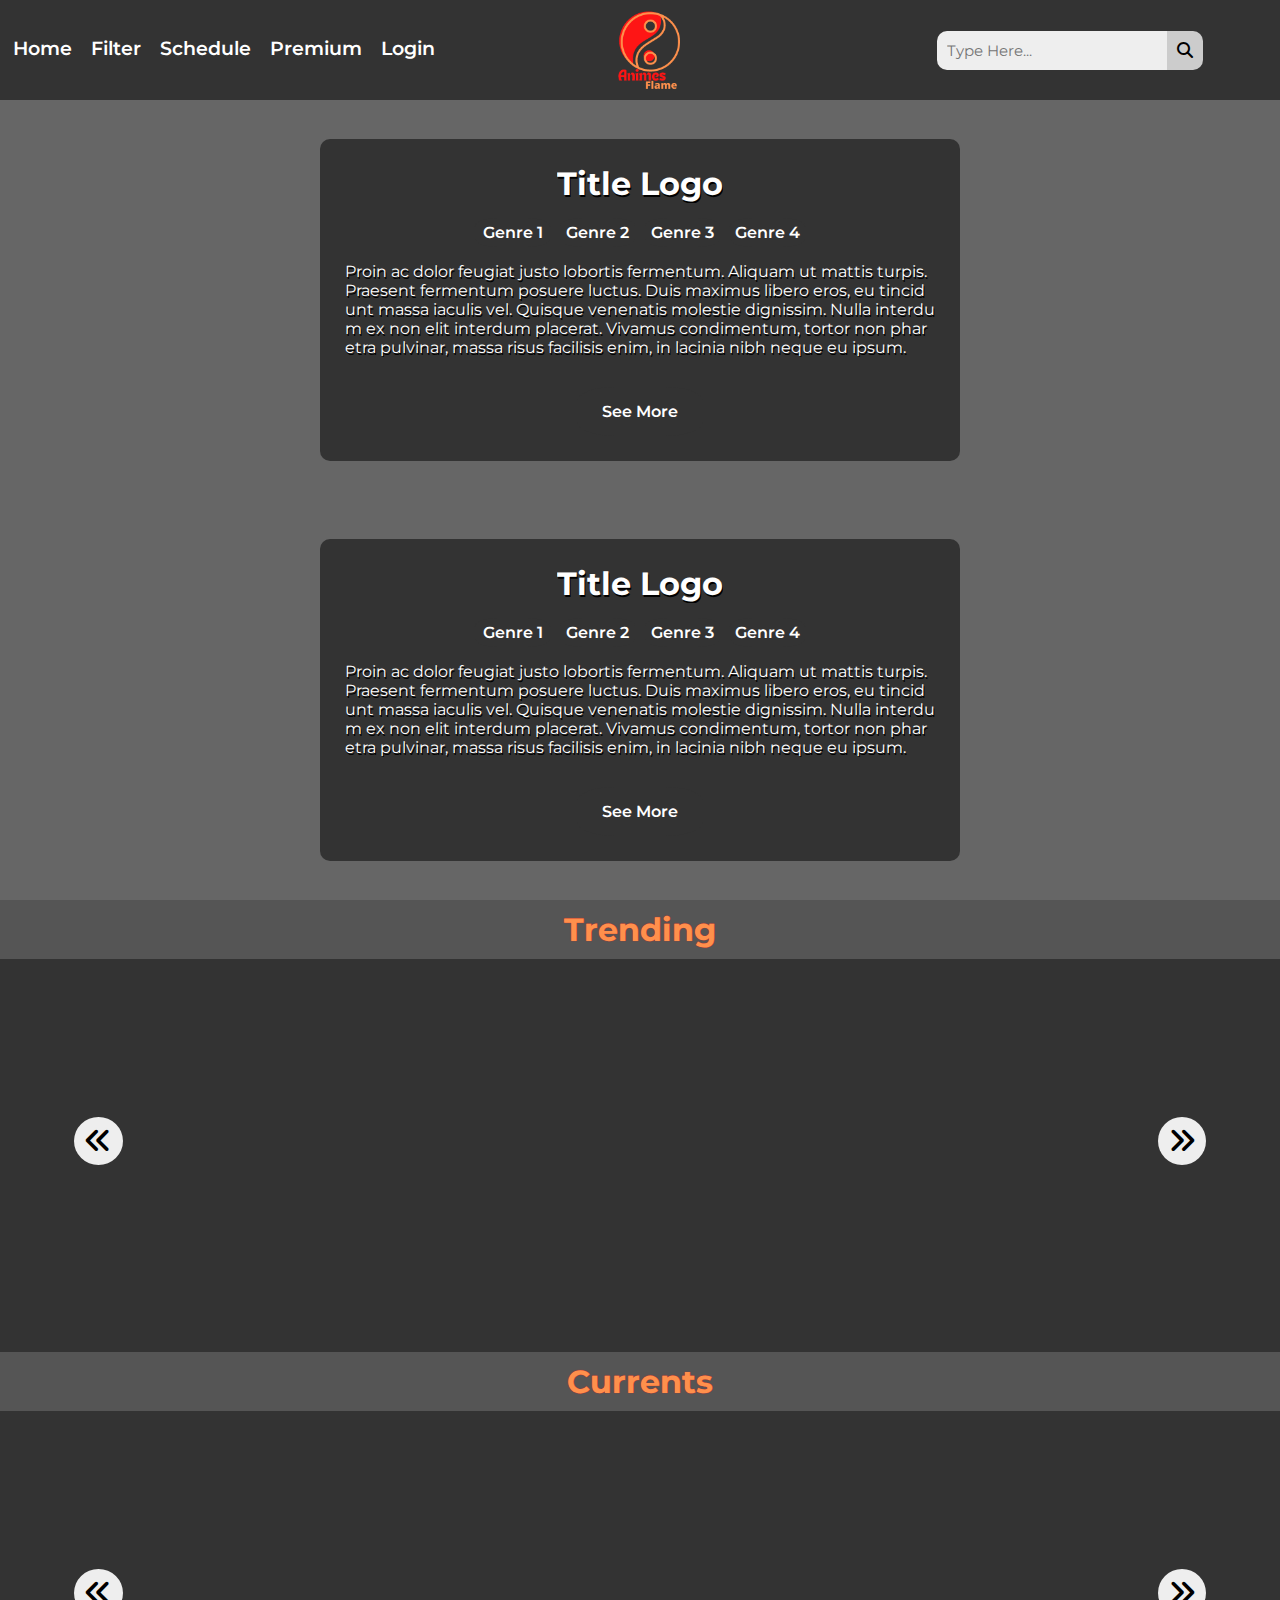
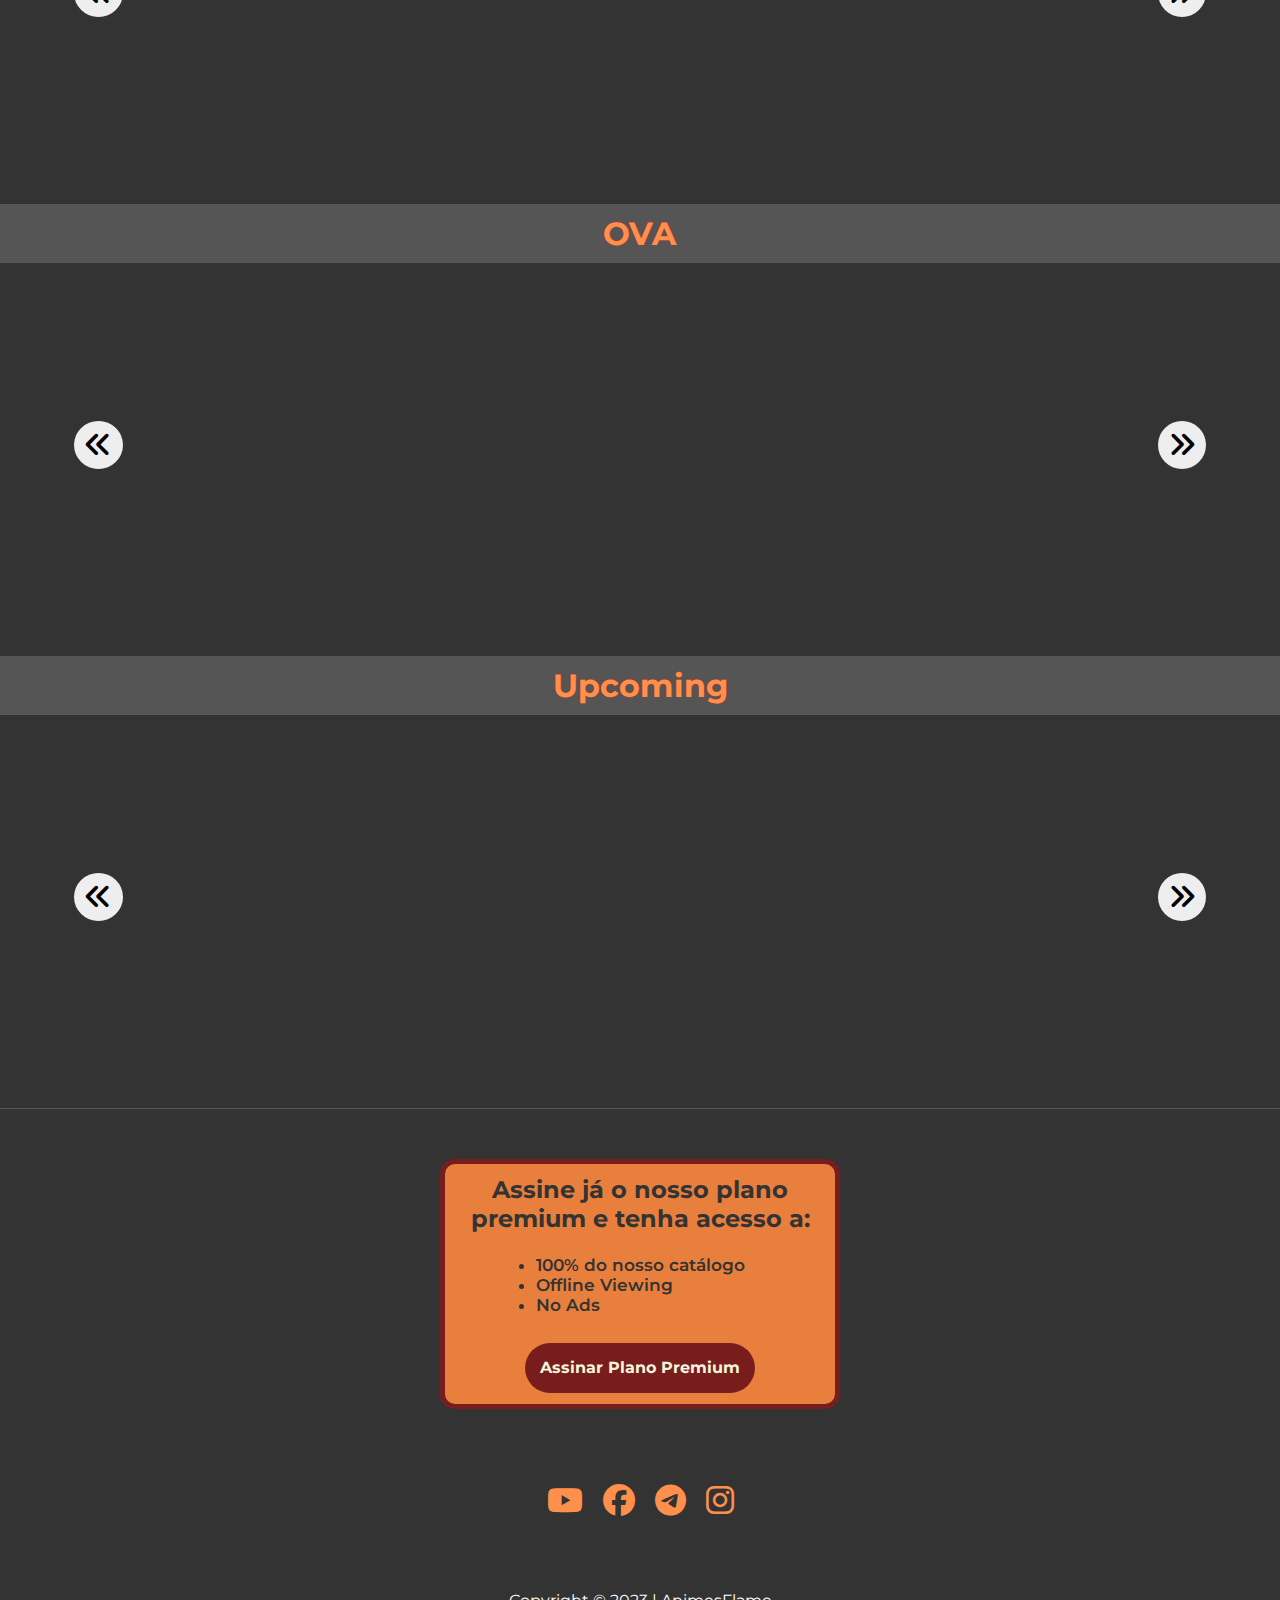
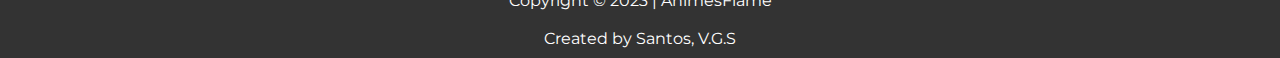
<file: index.html>
<!DOCTYPE html>
    <html lang="en">
    <head>
        <meta charset="UTF-8">
        <meta name="viewport" content="width=device-width, user-scalable=no">
        <title>Animes Flame</title>
        <link rel="icon" type="image/x-icon" href="assets/images/favicon/favicon.ico">
        <link rel="stylesheet" href="https://cdnjs.cloudflare.com/ajax/libs/font-awesome/6.4.2/css/all.min.css">
        <link rel="stylesheet" href="assets/css/index.css">
        <link rel="stylesheet" href="assets/css/header.css">
        <link rel="stylesheet" href="assets/css/footer.css">
        
    </head>
    <body>
        <!-- Header -->
        <header>
            <div class="menu-mobile">
                <div class="menu-mobile--icon">
                    <div class="line"></div>
                    <div class="line"></div>
                    <div class="line"></div>
                </div>
                <div class="menu-mobile--closeIcon">
                    <i class="fa-solid fa-x"></i>
                </div>
            </div>

            <div class="menu">
                <nav>
                    <ul>
                        <li><a href="#">Home</a></li>
                        <li><a href="#">Filter</a></li>
                        <li><a href="#">Schedule</a></li>
                        <li><a href="#premium">Premium</a></li>
                        <li><a href="#">Login</a></li>
                    </ul>
                </nav>
            </div>

            <div class="logo">
                <img src="assets/images/AnimesFlame_logo.png" alt="animesFlame_logo">
            </div>

            <div class="search-bar--container">
                <input type="text" placeholder="Type Here..."/>
                <div class="search-bar--icon">
                    <i class="fa-solid fa-magnifying-glass"></i>
                </div>
                <div class="search-bar--closeIcon"> <!-- only mobile -->
                    <i class="fa-solid fa-x"></i>
                </div>
            </div>
            
            <div class="search-bar-mobile">
                <span>Search <i class="fa-solid fa-magnifying-glass"></i></span>
            </div>
        </header>
        

        <!-- Banner Area -->
        <div class="banner-area">
            <div id="banner1">
                <div class="anime-info--container">
                    <div class="anime-info">
                        <div class="title"><h1>Title Logo</h1></div>
                        <div class="genres">
                            <nav>
                                <ul>
                                    <li><a href="#">Genre 1</a></li>
                                    <li><a href="#">Genre 2</a></li>
                                    <li><a href="#">Genre 3</a></li>
                                    <li><a href="#">Genre 4</a></li>
                                </ul>
                            </nav>
                        </div>
                        <div class="synopsis">
                            <p>Proin ac dolor feugiat justo lobortis fermentum. Aliquam ut mattis turpis. Praesent fermentum posuere luctus. Duis maximus libero eros, eu tincidunt massa iaculis vel. Quisque venenatis molestie dignissim. Nulla interdum ex non elit interdum placerat. Vivamus condimentum, tortor non pharetra pulvinar, massa risus facilisis enim, in lacinia nibh neque eu ipsum.</p>
                        </div>
                        <div class="see-more">
                            <a href="#">See More</a>
                        </div>
                    </div>
                </div>
            </div>

            <div id="banner2">
                <div class="anime-info--container">
                    <div class="anime-info">
                        <div class="title"><h1>Title Logo</h1></div>
                        <div class="genres">
                            <nav>
                                <ul>
                                    <li><a href="#">Genre 1</a></li>
                                    <li><a href="#">Genre 2</a></li>
                                    <li><a href="#">Genre 3</a></li>
                                    <li><a href="#">Genre 4</a></li>
                                </ul>
                            </nav>
                        </div>
                        <div class="synopsis">
                            <p>Proin ac dolor feugiat justo lobortis fermentum. Aliquam ut mattis turpis. Praesent fermentum posuere luctus. Duis maximus libero eros, eu tincidunt massa iaculis vel. Quisque venenatis molestie dignissim. Nulla interdum ex non elit interdum placerat. Vivamus condimentum, tortor non pharetra pulvinar, massa risus facilisis enim, in lacinia nibh neque eu ipsum.</p>
                        </div>
                        <div class="see-more">
                            <a href="#">See More</a>
                        </div>
                    </div>
                </div>
            </div>
        </div>

        <!-- Main Content -->
        <main>
            <section id="animes-trending">
                <div class="section-title"><h1>Trending</h1></div>
                <div class="anime-titles--container">
                    <div class="wrapper">
                        <i data-arrow="left" class="fa-solid fa-angles-left"></i>
                        <div class="carousel"> 
                            <div class="anime-title"></div>                 
                        </div>
                        <i data-arrow="right" class="fa-solid fa-angles-right"></i>
                    </div>
                </div>
            </section>

            <section id="currents-animes">
                <div class="section-title"><h1>Currents</h1></div>
                <div class="anime-titles--container">
                    <div class="wrapper">
                        <i data-arrow="left" class="fa-solid fa-angles-left"></i>
                        <div class="carousel"> 
                            <div class="anime-title"></div>                   
                        </div>
                        <i data-arrow="right" class="fa-solid fa-angles-right"></i>
                    </div>
                </div>
            </section>

            <section id="ova">
                <div class="section-title"><h1>OVA</h1></div>
                <div class="anime-titles--container">
                    <div class="wrapper">
                        <i data-arrow="left" class="fa-solid fa-angles-left"></i>
                        <div class="carousel"> 
                            <div class="anime-title"></div>                   
                        </div>
                        <i data-arrow="right" class="fa-solid fa-angles-right"></i>
                    </div>
                </div>
            </section>

            <section id="upcoming">
                <div class="section-title"><h1>Upcoming</h1></div>
                <div class="anime-titles--container">
                    <div class="wrapper">
                        <i data-arrow="left" class="fa-solid fa-angles-left"></i>
                        <div class="carousel"> 
                            <div class="anime-title"></div>                   
                        </div>
                        <i data-arrow="right" class="fa-solid fa-angles-right"></i>
                    </div>
                </div>
            </section>
        </main>     

        <footer>
            <div id="premium" class="signature--area">
                <h2>Assine já o nosso plano premium e tenha acesso a:</h2>
                <ul>
                    <li>100% do nosso catálogo</li>
                    <li>Offline Viewing</li>
                    <li>No Ads</li>
                </ul>
                <a href="#">Assinar Plano Premium</a>
            </div>

            <div class="social-media--area">
                <a class="social-media--icon" href="#"><i class="fa-brands fa-youtube"></i></a>
                <a class="social-media--icon" href="#"><i class="fa-brands fa-facebook"></i></a>
                <a class="social-media--icon" href="#"><i class="fa-brands fa-telegram"></i></a>
                <a class="social-media--icon" href="#"><i class="fa-brands fa-instagram"></i></a>
            </div>

            <div class="copyright--area">
                <span>Copyright &copy; 2023 | AnimesFlame</span><br>
                <span>Created by Santos, V.G.S</span>
            </div>
        </footer> 
        
        <script src="assets/js/header_responsivity.js"></script>
        <script src="assets/js/carousel.js"></script>
        <script src="assets/js/resquests.js"></script>
    </body>
</html>
</file>
<file: assets/css/index.css>
@import url('https://fonts.googleapis.com/css2?family=Montserrat:wght@300;400;600;700&display=swap');

*{
    padding: 0;
    margin: 0;
    box-sizing: border-box;
    font-family: 'Montserrat', sans-serif;
}

/* header */
header{
    height: 100px;
}

/* banners container */
.banner-area{
    background-color: #ccc;

    display: flex;
    flex-direction: column;
}
.banner-area #banner1,
.banner-area #banner2{
    flex: 1;

    background-position: center;  
    background-size: cover;
    background-repeat: no-repeat;
}
.anime-info--container{
    background-color: rgba(0, 0, 0, .5);
    height: 400px;

    display: flex;
    justify-content: center;
    align-items: center;
}
.anime-info{
    background-color: rgba(0, 0, 0, .5);
    color: #fff;
    width: 50%;
    border-radius: 10px;
    padding: 10px;

    display: flex;
    flex-direction: column;
    justify-content: center;
    align-items: center;
}
.anime-info .title{
    margin: 15px;
    text-shadow: 1px 2px 0 #000;

    display: -webkit-box;
    -webkit-line-clamp: 1;
    overflow: hidden;
    -webkit-box-orient: vertical;
}
.anime-info .genres ul{
    list-style: none;

    display: grid;
    grid-template-columns: repeat(4, 1fr);
    gap: 10px;
}

.anime-info .genres a,
.anime-info .see-more a{
    background-color: #333;
    color: #fff;
    text-decoration: none;
    border-radius: 30%;
    padding: 5px;
    font-weight: 600;
    transition: all .3s ease;

    display: block;
    text-align: center;
}
.anime-info .genres a:hover,
.anime-info .see-more a:hover{
    color: #fe904c;
}
.anime-info .synopsis p{
    text-align: left;
    margin: 15px;
    text-shadow: 1px 2px 0 #000;
    word-break: break-all;

    display: -webkit-box;
    -webkit-line-clamp: 5;
    overflow: hidden;
    -webkit-box-orient: vertical;
    /* Utilizaremos a reticências caso o texto da sinopese seja mt grande */
}
.anime-info .see-more{
    padding: 15px;
}
.anime-info .see-more a{
    padding: 15px 25px;
}

/* Main */
.section-title{
    padding: 10px;
    color: #fe904c;
    background-color: #555;
    text-shadow: 0 0 1px #fe1515;

    display: flex;
    justify-content: center;
    align-items: center;
}

.anime-titles--container{
    background-color: #333;
    padding-bottom: 30px;

    display: flex;
    justify-content: center;
}
.anime-titles--container .wrapper{
    width: 85%;

    display: flex;
    justify-content: start;
    align-items: center;
    position: relative;
}
.wrapper i{
    background-color: #eee;
    font-size: 1.75rem;
    padding: 10px;
    border-radius: 50%;
    cursor: pointer;

    position: absolute;
    display: flex;
    justify-content: center;
    align-items: center;
    text-align: center;
    z-index: 99;
}
.wrapper .fa-angles-left{
    left: -22px;
}
.wrapper .fa-angles-right{
    right: -22px;
}
.wrapper .carousel{
    padding: 20px 0;
    overflow: hidden;
    scroll-behavior: smooth;

    display: grid;
    grid-auto-flow: column;
    gap: 10px 25px;
}
.wrapper .carousel .anime-title{
    width: 256px;
    height: 323px;
    border-radius: 20px;
    cursor: pointer;
    transition: all 0.3s ease;

    display: flex;
    justify-content: center;
    align-items: center;
    position: relative;
}
.anime-title:hover{
    transform: scale(0.95);
    border: 2px solid #fff;
}
.anime-title .cover{
    background-color: rgba(0, 0, 0, .3);
    color: #fff;
    text-shadow: 1px 1px 1px #000;
    height: 100%;
    width: 100%;
    border-radius: inherit;
    transition: all .3s ease;

    display: flex;
    justify-content: center;
    align-items: end;
    position:absolute;
}
.anime-title .cover:hover{
    background-color: transparent;
}
.anime-title .cover span{
    margin-bottom: 20px;
    font-weight: 600;
    padding: 0 5px;

    display: -webkit-box;
    -webkit-line-clamp: 2;
    overflow: hidden;
    -webkit-box-orient: vertical;
    text-align: center;
}
.anime-title img{
    width: 100%;
    height: 100%;
    border-radius: inherit;
    object-fit: cover;
    user-select: none;
}

/* extra classes */
.carousel.dragging{
    user-select: none;
    scroll-behavior: auto;
}



/* Responsivity */
@media (max-width: 1024px){
    .banner-area .anime-info{
        width: 60%;
    }
    .anime-info .title h1{
        font-size: 28px;
    }

    .anime-titles--container .wrapper{
        width: 90%;
    }
}

@media (max-width: 950px){
    .anime-titles--container .wrapper{
        width: 95%;
    }
    .anime-titles--container i{
        display: none;
    }
}

@media (max-width: 850px) and (min-width: 660px){
    .banner-area .anime-info{
        width: 70%;
    }  

    .wrapper .carousel .anime-title{
        width: 236px;
        height: 303px;
        border-radius: 20px;
    }
}

@media (max-width: 660px) and (min-width: 500px){
    .banner-area .anime-info{
        width: 75%;
    }

    .wrapper .carousel .anime-title{
        width: 216px;
        height: 283px;
        border-radius: 20px;
    }
}

@media (max-width: 500px) and (min-width: 400px){
    .banner-area .anime-info{
        width: 90%;
    }

    .wrapper .carousel .anime-title{
        width: 196px;
        height: 263px;
        border-radius: 20px;
    }
}

@media (max-width: 400px){
    .banner-area .anime-info{
        width: 95%;
    }
    .banner-area .anime-info .genres a{
        font-size: 14px;
    }

    .wrapper .carousel .anime-title{
        width: 176px;
        height: 243px;
        border-radius: 20px;
    }
}
</file>
<file: assets/css/header.css>
@import url('https://fonts.googleapis.com/css2?family=Montserrat:wght@300;400;600;700&display=swap');

*{
    padding: 0;
    margin: 0;
    box-sizing: border-box;
    font-family: 'Montserrat', sans-serif;
}

/* header */
header{
    background-color: #333;
    height: 100px;

    display: flex;
    align-items: center;
}

.menu-mobile{
    display: none;
    justify-content: start;
    align-items: center;
    flex: 1;
}
.menu-mobile .menu-mobile--closeIcon{
    color: #fe904c;
    margin-left: 50px;
    font-size: 2.75rem;

    display: none;
    justify-content: center;
    align-items: center;
    text-align: center;
}
.menu-mobile .menu-mobile--icon{
    height: 40px;
    margin-left: 50px;

    display: flex;
    flex-direction: column;
    align-items: center;
    justify-content: space-between;
}
.menu-mobile .menu-mobile--icon .line{
    width: 40px;
    height: 8px;
    background-color: #fe904c;
}

.menu{
    display: flex;
    justify-content: center;
    align-items: center;
    flex: 1;
    z-index: 99;
}
.menu ul{
    list-style: none;

    display: flex;
}
.menu li{
    margin-left: 10px;
    font-size: 1.2rem;
}
.menu a{
    color: #fff;
    text-decoration: none;
    font-weight: 600;
    height: 100px;
    padding: 0 3px;
    border-bottom: 5px solid transparent;
    border-right: 3px solid transparent;
    transition: all 0.5s ease;

    display: flex;
    align-items: center;
}
.menu a:hover{
    color: #fe1515;
    border-bottom: 5px solid #fe904c;
    border-right: 3px solid #fe904c;
}

.logo{
    display: flex;
    justify-content: center;
    align-items: center;
    flex: 1;
}
.logo img{
    width: 80px;
    height: 80px;
}

.search-bar-mobile{
    display: none;
    justify-content: center;
    flex: 1;
}
.search-bar-mobile span{
    color: #fe904c;
    font-weight: 600;
}

.search-bar--container{
    display: flex;
    justify-content: center;
    flex: 1;
}
.search-bar--container input[type=text]{
    background-color: #eee;
    border: 0;
    outline: 0;
    font-size: 0.95rem;
    padding: 10px;
    border-top-left-radius: 10px;
    border-bottom-left-radius: 10px;
}
.search-bar--container .search-bar--icon{
    background-color: #ccc;
    padding: 0 10px;
    border-top-right-radius: 10px;
    border-bottom-right-radius: 10px;
    transition: all 0.3s ease;
    cursor: pointer;

    display: flex;
    justify-content: center;
    align-items: center;
    text-align: center;
}
.search-bar--container .search-bar--icon:hover{
    background-color: #fe904c;
}

.search-bar--container .search-bar--closeIcon{
    background-color: #fe1515;
    color: #fff;
    font-size: 1.25rem;

    display: none;
    justify-content: center;
    align-items: center;
    text-align: center;
}


/* responsivity */

@media (max-width: 1000px){
    header{
        position: relative;
    }

    .menu{
        background-color: rgb(51, 51, 51, .7);

        display: none;
        position: absolute;
        top: 100px;
    }
    .menu ul{
        display: block;
    }
    .menu li{
        margin: 0;
    }
    .menu a{
        height: auto;
        padding: 5px 10px;
    }
    .menu a:hover{
        color: #fe904c;
    }

    .menu-mobile{
        display: flex;
    }
}

@media (min-width: 601px) and (max-width: 740px){
    .search-bar--container{
        margin-right: 8px;
    }
}

@media (max-width: 600px){
    header{
        position: relative;
    }

    .search-bar--container{
        width: 100%;

        display: none;
        position: absolute;
        bottom: -39px;
    }
    .search-bar--container input[type=text]{
        border-radius: 0;
        width: 60%;
    }
    .search-bar--container .search-bar--icon{
        border-radius: 0;
        font-size: 1.25rem;
        flex: 1;
    }
    .search-bar--container .search-bar--closeIcon{
        display: flex;
        flex: 1;
    }

    .search-bar-mobile{
        display: flex;
    }
}
</file>
<file: assets/css/footer.css>
@import url('https://fonts.googleapis.com/css2?family=Montserrat:wght@300;400;600;700&display=swap');

*{
    box-sizing: border-box;
}

footer{
    height: 550px;
    background-color: #333;
    border-top: 1px solid #555;

    display: flex;
    flex-direction: column;
    align-items: center;
    justify-content: space-between;
}

.signature--area{
    width: 400px;
    height: 250px;
    border-radius: 15px;
    background-color: #e97f3d;
    color: #333;
    border: 5px solid #771d1d;
    margin-top: 50px;

    display: flex;
    flex-direction: column;
    align-items: center;
    justify-content: space-around;
}
.signature--area h2{
    text-align: center;
}
.signature--area ul{
    margin-top: 0;
    font-size: 17px;
    font-weight: 600;
}
.signature--area a{
    text-decoration: none;
    background-color: #771d1d;
    display: flex;
    justify-content: center;
    align-items: center;
    height: 50px;
    padding: 15px;
    border-radius: 25px;
    margin-top: 5px;
    font-weight: bold;
    color: #f5f5dc;
    transition: all 0.3s ease;
}
.signature--area a:hover{
    color: #aaa;
    box-shadow: 0 0 5px #771d1d;
}

.social-media--area{
    display: flex;
    justify-content: center;
    align-items: center;
}
.social-media--area .social-media--icon{
    text-decoration: none;
    margin: 0 10px;
}
.social-media--area .social-media--icon i{
    color: #fe904c;
    font-size: 2rem;
    text-align: center;
    transition: all .3s ease;

    display: flex;
    justify-content: center;
    align-items: center;
}
.social-media--area .social-media--icon i:hover{
    text-shadow:  0 0 10px #fe1515
}

.copyright--area{
    margin-bottom: 10px;

    display: flex;
    flex-direction: column;
}
.copyright--area span{
    text-align: center;
    color: #fff;
}

/* Responsivity */
@media (max-width: 420px) and (min-width: 376px){
    .signature--area{
        width: 100%;
    }
    .signature--area h2{
        font-size: 20px;
    }
}

@media (max-width: 375px){
    .signature--area{
        width: 100%;
    }
    .signature--area h2{
        font-size: 18px;
    }
}
</file>
